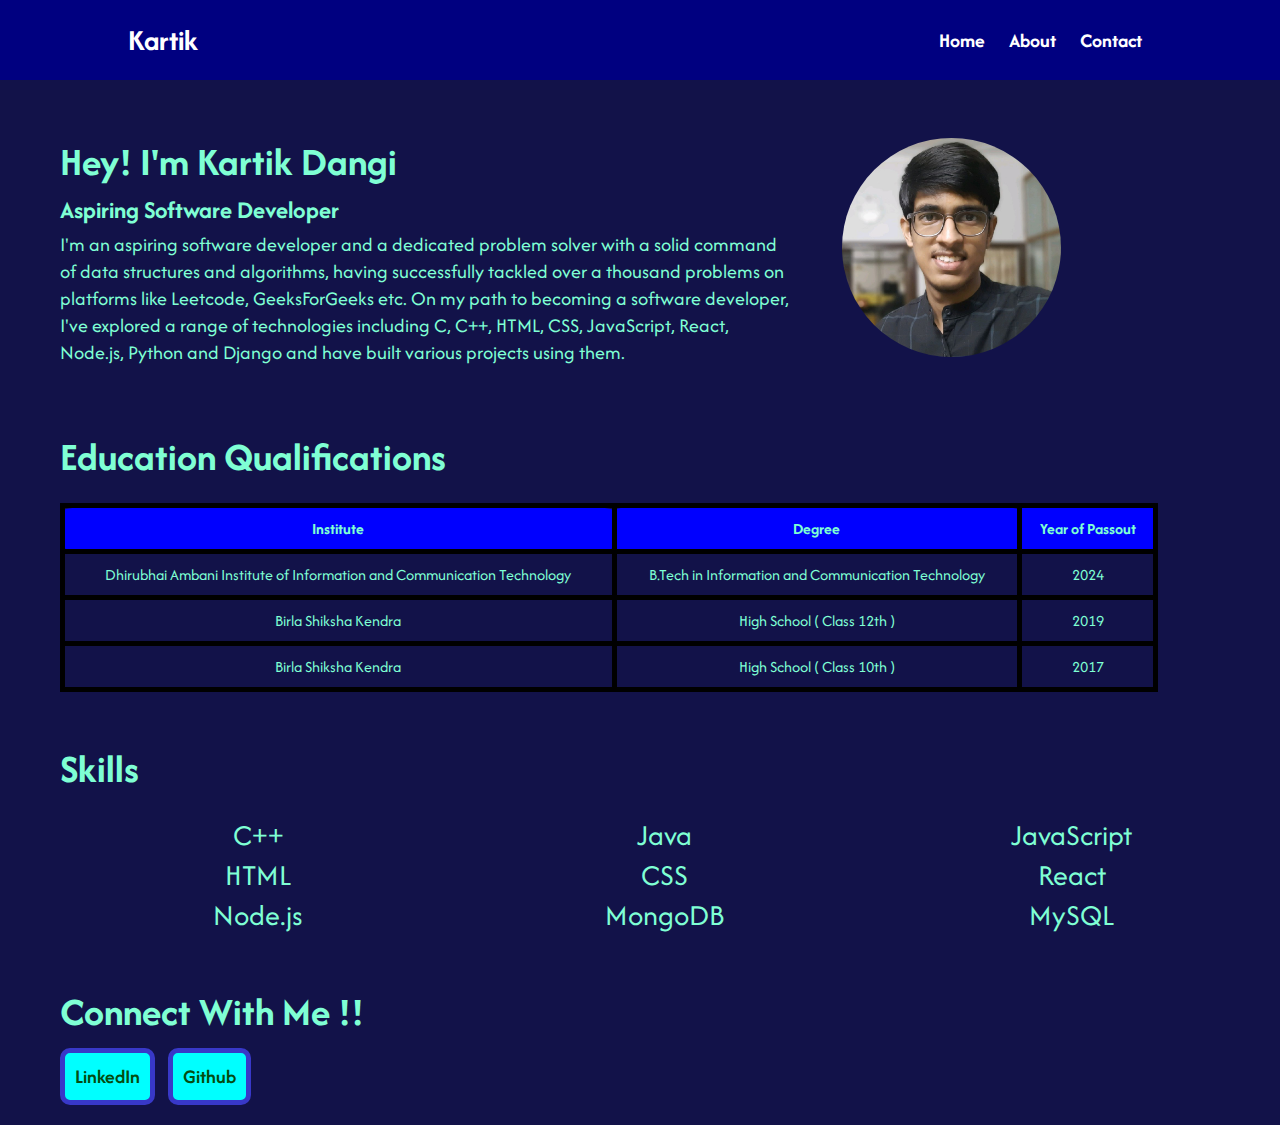
<file: index.html>
<!DOCTYPE html>
<html lang="en">
<head>
    <meta charset="UTF-8">
    <meta name="viewport" content="width=device-width, initial-scale=1.0">
    <title>Kartik's Portfolio</title>
    <link rel="stylesheet" href="style.css">
    <link rel="stylesheet" href="https://cdnjs.cloudflare.com/ajax/libs/font-awesome/5.15.3/css/all.min.css" integrity="sha512-bzqFPqGqeuAh/7IfMdQmjSB97tQcfOpj/OgfYlvz9p2p9u53dDD+xuP3ZqO+9JtzZ9bA7NbISZk/4p1Iw/yTOQ==" crossorigin="anonymous" />
</head>
<body>

    <header class="header">
        <a href="" class="logo"> Kartik </a>

        <nav class="navbar">
            <a href=""> Home </a>
            <a href=""> About </a>
            <a href=""> Contact</a>
        </nav>
    </header>

    <section class="home">
        <div class="home-content">
            <h1> Hey! I'm Kartik Dangi</h1>
            <h3> Aspiring Software Developer</h3>
            <p>
                I'm an aspiring software developer and a dedicated problem solver with a solid command of data structures and algorithms, having successfully tackled over a thousand problems on platforms like Leetcode, GeeksForGeeks etc. On my path to becoming a software developer, I've explored a range of technologies including C, C++, HTML, CSS, JavaScript, React, Node.js, Python and Django and have built various projects using them.
            </p>
        </div>

        <div class="image">
            <img src="1658226057373.jpg" alt="" class="pp">
        </div>
    </section>

    <section class="education">
        <h1 class="hedu"> 
            Education Qualifications 
        </h1>

        <table class="tedu">
            <tbody>
                <tr>
                    <th>Institute</th>
                    <th>Degree</th>
                    <th>Year of Passout</th>
                </tr>
    
                <tr>
                    <td>Dhirubhai Ambani Institute of Information and Communication Technology</td>
                    <td>B.Tech in Information and Communication Technology</td>
                    <td>2024</td>
                </tr>
    
                <tr>
                    <td>Birla Shiksha Kendra</td>
                    <td>High School ( Class 12th )</td>
                    <td>2019</td>
                </tr>
    
                <tr>
                    <td>Birla Shiksha Kendra</td>
                    <td>High School ( Class 10th )</td>
                    <td>2017</td>
                </tr>
            </tbody>
        </table>

    </section>

    <section class="skills">
        <h1 class="hskills">
            Skills
        </h1>

        <ul class="skilllist">
            <li>C++</li>
            <li>Java</li>
            <li>JavaScript</li>
            <li>HTML</li>
            <li>CSS</li>
            <li>React</li>
            <li>Node.js</li>
            <li>MongoDB</li>
            <li>MySQL</li>
        </ul>
    </section>

    <section class="connect">
        <h1 class="hconnect">
            Connect With Me !!
        </h1>

        <div class="buttonn">
            <a href="https://www.linkedin.com/in/kartik-dangi-173601232/" target="_blank" class="but">LinkedIn</a>
            <a href="https://github.com/kartikdangi01" target="_blank" class="but">Github</a>
        </div>
    </section>
    
</body>
</html>
</file>
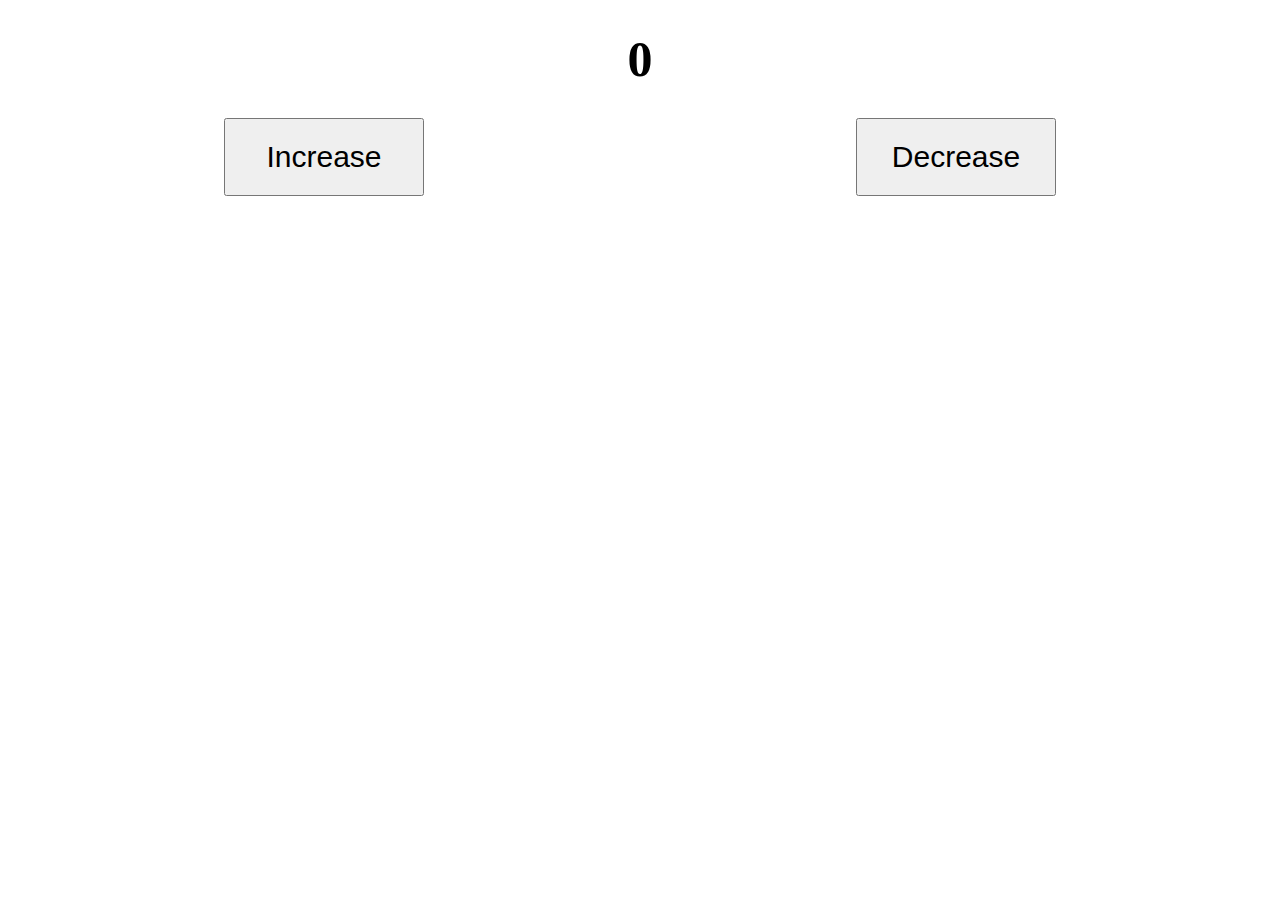
<file: exercise1.html>
<!DOCTYPE html>
<html lang="en">
<head>
    <meta charset="UTF-8">
    <meta name="viewport" content="width=device-width, initial-scale=1.0">
    <title>Exercise 1 - KDU</title>
</head>
<body>
    <div id="value" style="display: flex; justify-content: center; margin: 30px; font-size: 50px; font-weight: 600;">
        0
    </div>
    <div class="button" style="display: flex; flex-wrap: wrap; justify-content: space-around;">
        <button onclick="increment()" style="width: 200px; padding: 20px; font-size: 30px;">
            Increase
        </button>
    
        <button onclick="decrement()" style="width: 200px; padding: 20px; font-size: 30px;">
            Decrease
        </button>
    </div>
</body>
<script src="exercise1.js"></script>
</html>
</file>
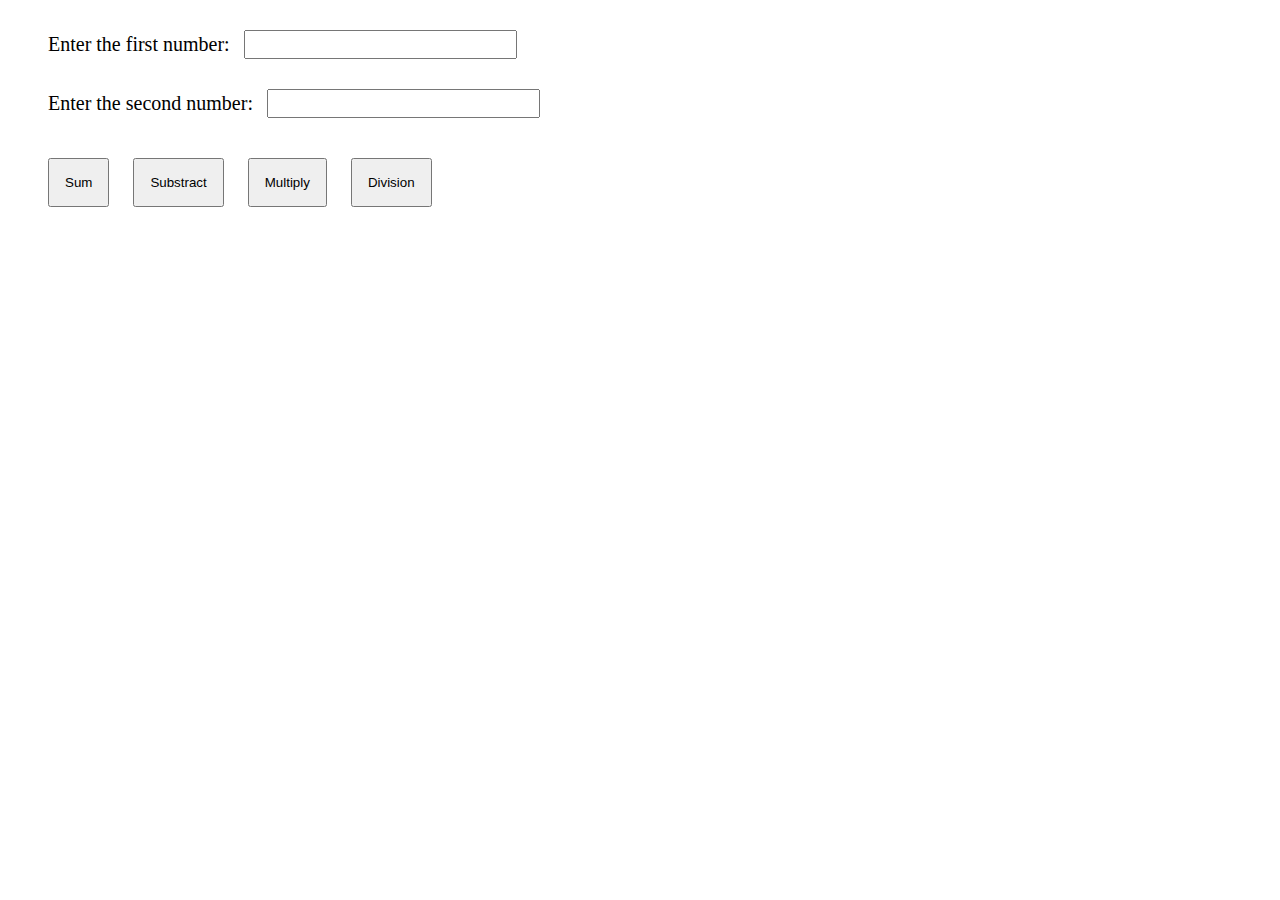
<file: exercise2.html>
<!DOCTYPE html>
<html lang="en">
<head>
    <meta charset="UTF-8">
    <meta name="viewport" content="width=device-width, initial-scale=1.0">
    <title>Input Numbers</title>
</head>
<body>
    <div style="margin: 30px;">
        <label for="num1" style="margin: 10px; font-size: 20px;">Enter the first number:</label>
        <input type="number" id="num1" style="font-size: 20px;">
    </div>

    <div style="margin: 30px;">
        <label for="num2" style="margin: 10px; font-size: 20px;">Enter the second number:</label>
        <input type="number" id="num2" style="font-size: 20px;">
    </div>

    <div style="margin: 30px;">
        <button onclick="calculateSum()" style="margin: 10px; padding: 15px;">Sum</button>
        <button onclick="calculateSub()" style="margin: 10px; padding: 15px;">Substract</button>
        <button onclick="calculateMul()" style="margin: 10px; padding: 15px;">Multiply</button>
        <button onclick="calculateDiv()" style="margin: 10px; padding: 15px;">Division</button>
    </div>
    

    <div id="result" style="margin: 30px; font-size: 30px;"></div>

    <script src="exercise2.js"></script>
</body>
</html>
</file>
<file: style.css>
@import url('https://fonts.googleapis.com/css2?family=Afacad&display=swap');

* {
    margin: 0;
    padding: 0;
    box-sizing: border-box;
    font-family: 'Afacad', sans-serif;
}

body {
    background-color: rgb(18, 18, 73);
    color: aquamarine;
}

.header {
    position: fixed;
    top: 0;
    left: 0;
    width: 100%;
    background-color: rgb(0, 0, 128);
    padding: 20px 10%;
    display: flex;
    justify-content: space-between;
    align-items: center;
    z-index: 100;
}

.logo {
    text-decoration: none;
    color: rgb(255, 255, 255);
    font-size: 30px;
    font-weight: 1000;
}

.navbar a{
    font-size: 20px;
    text-decoration: none;
    margin: 10px;
    font-weight: 750;
    color: white;
}

.navbar a:hover{
    color: darksalmon
}

.home{
    height: 400px;
    display: flex;
    align-items: center;
    margin-left: 60px;
}

.home-content{
    max-width: 60%;
}

.home-content h1{
    margin-top: 100px;
    font-size: 40px;
}

.home-content h3{
    margin-top: 5px;
    font-size: 25px;
}

.home-content p{
    margin-top: 5px;
    font-size: 20px;
}

.image{
    margin-top: 100px;
    margin-left: 50px;
}

.pp {
    border-radius: 50%;
    height: 50%;
    width: 50%;
}

.education {
    margin-left: 60px;
    margin-top: 30px;
}

.hedu {
    font-size: 40px;
}

.tedu {
    width: 90%;
    margin-top: 20px;
    border-collapse: collapse;
}

.tedu th {
    background-color: blue;
}
.tedu th, .tedu td {
    border: 5px solid #000000;
    border-radius: 10%;
    padding: 10px;
    text-align: left;
    text-align: center;
}

.skills {
    margin-left: 60px;
    margin-top: 50px;
}

.hskills {
    font-size: 40px;
}

.skilllist {
    list-style: none;
    padding: 0;
    display: flex;
    flex-wrap: wrap;
    margin-top: 20px;
}

.skilllist li {
    flex: 0 0 calc(33.333% - 10px); /* Adjust the percentage and margin as needed */
    margin-right: 10px;
    font-size: 30px;
    text-align: center;
}

.connect{
    margin-left: 60px;
    margin-top: 50px;
}

.hconnect{
    font-size: 40px;
}


.but{
    display: inline-flex;
    width: auto;
    background-color: aqua;
    border: 5px solid rgb(56, 56, 200);
    border-radius: 10px;
    padding: 10px;
    margin-top: 10px;
    margin-right: 10px;
    margin-bottom: 20px;
    text-decoration: none;
    font-size: 20px;
    font-weight: 600;
    text-align: center;
    color: rgb(4, 76, 17);
}

.but:hover{
    color: #000000;
}
</file>
